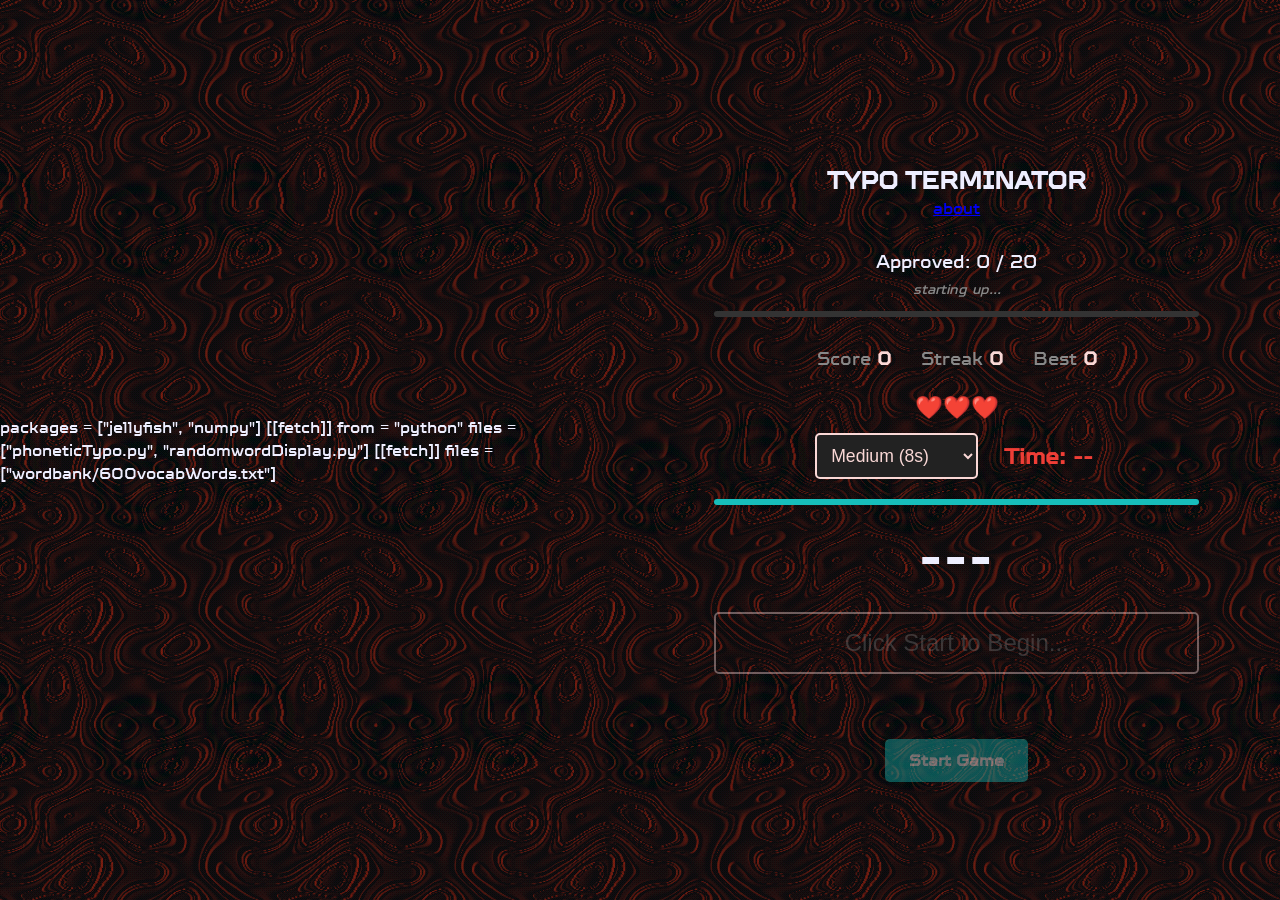
<file: index.html>
<!DOCTYPE html>
<html lang="en">
<head>
    <meta charset="UTF-8">
    <meta name="viewport" content="width=device-width, initial-scale=1.0">
    <title>Typo Terminator</title>

    <link rel="stylesheet" href="css/style.css">
    <link rel="stylesheet" href="css/index.css">

    <link rel="stylesheet" href="https://pyscript.net/releases/2024.1.1/core.css">
    <script type="module" src="https://pyscript.net/releases/2024.1.1/core.js"></script>

    <py-config>
        packages = ["jellyfish", "numpy"]

        [[fetch]]
        from = "python"
        files = ["phoneticTypo.py", "randomwordDisplay.py"]

        [[fetch]]
        files = ["wordbank/600vocabWords.txt"]
    </py-config>
</head>
<body>
    <div class="container">

        <h2>TYPO TERMINATOR</h2>
        <a href="about.html"> about </a>

        <!-- ── Loading Screen ── -->
        <div id="LoadingScreen">
            <div id="LoadingText">
                Approved: <span id="LoadingApproved">0</span> / <span id="LoadingTotal">20</span>
            </div>
            <div id="LoadingCurrentWord">starting up...</div>
            <div id="LoadingBarTrack">
                <div id="LoadingBar"></div>
            </div>
        </div>

        <!-- ── Game Area ── -->
        <div id="GameArea">

            <div class="hud">
                <div><span>Score </span><strong id="ScoreDisplay">0</strong></div>
                <div><span>Streak </span><strong id="StreakDisplay">0</strong></div>
                <div><span>Best </span><strong id="BestDisplay">0</strong></div>
            </div>

            <div id="LivesDisplay">❤️❤️❤️</div>

            <div class="top-bar">
                <select id="DifficultySelect">
                    <option value="easy">Easy (15s)</option>
                    <option value="medium" selected>Medium (8s)</option>
                    <option value="hard">Hard (4s)</option>
                    <option value="terminator">Terminator (2s)</option>
                </select>
                <div id="TimerDisplay">Time: --</div>
            </div>

            <div id="TimerBar"><div id="TimerBarFill"></div></div>

            <h1 id="WordDisplay">---</h1>

            <input type="text" id="UserTypingBox"
                   placeholder="Click Start to Begin..."
                   autocomplete="off" autocorrect="off" spellcheck="false"
                   disabled>

            <div id="Feedback"></div>

            <div style="margin-top: 20px;">
                <button id="StartBtn" class="btn btn-green" disabled>Start Game</button>
                <button id="SkipBtn"  class="btn btn-red" style="display:none;">Skip Word</button>
            </div>

        </div>

        <!-- ── Game Over Screen ── -->
        <div id="GameOverScreen">
            <h2>GAME OVER</h2>
            <div id="FinalStats">
                <div>Final Score: <strong id="FinalScore">0</strong></div>
                <div>Best Streak: <strong id="FinalStreak">0</strong></div>
            </div>
            <button id="RestartBtn" class="btn btn-green">Play Again</button>
        </div>

    </div>

    <script type="py" src="python/randomwordDisplay.py"></script>
</body>
</html>
</file>
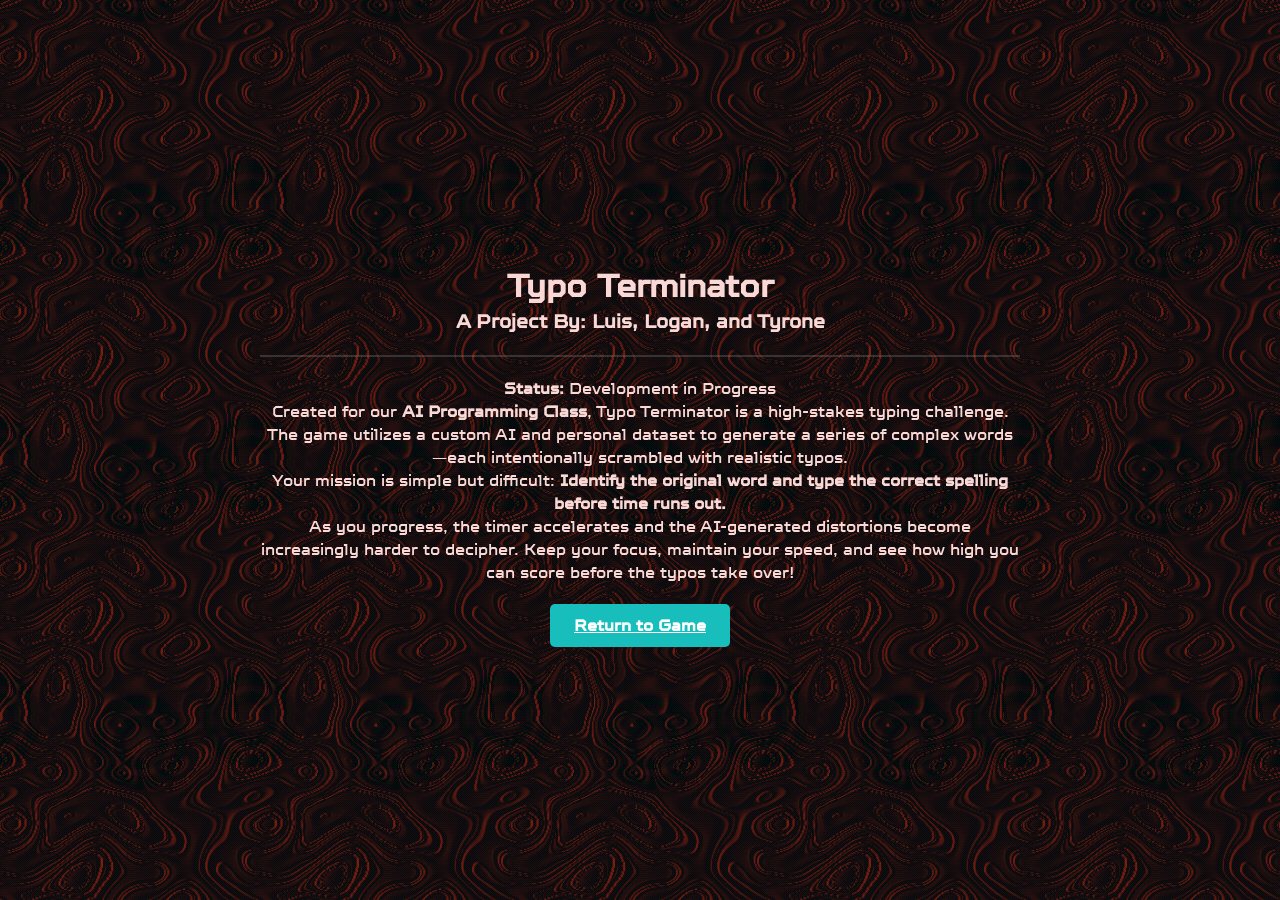
<file: about.html>
<!DOCTYPE html>
<html lang="en">
<head>
    <meta charset="UTF-8">
    <meta name="viewport" content="width=device-width, initial-scale=1.0">
    <title>About | Typo Terminator</title>
    <link rel="stylesheet" href="css/style.css">
    <link rel="stylesheet" href="css/about.css">
</head>
<body>
    <div class="container">
        <h1>Typo Terminator</h1>
        <h3>A Project By: Luis, Logan, and Tyrone</h3>
        
        <hr style="border: 1px solid var(--muted); margin: 20px 0; opacity: 0.3;">

        <p><strong>Status:</strong> Development in Progress</p>
        
        <p>
            Created for our <strong>AI Programming Class</strong>, Typo Terminator is a high-stakes typing challenge. 
            The game utilizes a custom AI and personal dataset to generate a series of complex words—each intentionally 
            scrambled with realistic typos.
        </p>

        <p>
            Your mission is simple but difficult: <strong>Identify the original word and type the correct spelling 
            before time runs out.</strong>
        </p>

        <p>
            As you progress, the timer accelerates and the AI-generated distortions become increasingly harder to decipher. 
            Keep your focus, maintain your speed, and see how high you can score before the typos take over!
        </p>

        <div style="margin-top: 30px;">
            <a href="index.html" class="btn btn-green">Return to Game</a>
        </div>
    </div>
</body>
</html>
</file>
<file: css/style.css>
/* ── Typo Terminator – style.css ── */

:root {
    --bg:      #2E282A;
    --fg:      #FAD8D6;
    --accent:  #17BEBB;
    --danger:  #EF3E36;
    --warn:    #EDB88B;
    --muted:   #888;
    --border:  #FAD8D6;
    --radius:  5px;
  }
  
  *, *::before, *::after { box-sizing: border-box; margin: 0; padding: 0; }
  
  @font-face{
      font-family: 'mine';
      src: url(fonts/TTMedium.ttf);
  }


  body {
    background: var(--bg);
    background-image: url(../img/555.gif);
    color: var(--fg);
    font-family: 'mine';
    min-height: 100vh;
    display: flex;
    align-items: center;
    justify-content: center;
  }
  
  .container {
    max-width: 800px;
    width: 100%;
    padding: 40px 20px;
    text-align: center;
  }
  
  /* ── HUD ── */
  .hud {
    display: flex;
    justify-content: center;
    gap: 30px;
    margin-bottom: 20px;
    font-size: 1.1rem;
  }
  .hud span { color: var(--muted); }
  .hud strong { color: var(--fg); }
  
  /* ── Lives ── */
  #LivesDisplay { font-size: 1.4rem; margin-bottom: 10px; }
  
  /* ── Top bar (difficulty + timer) ── */
  .top-bar {
    display: flex;
    justify-content: center;
    gap: 20px;
    align-items: center;
    margin-bottom: 20px;
  }
  
  select {
    padding: 10px;
    font-size: 1.1rem;
    background: #222;
    color: var(--fg);
    border: 2px solid var(--border);
    border-radius: var(--radius);
  }
  
  #TimerDisplay {
    font-size: 1.4rem;
    font-weight: bold;
    color: var(--danger);
    min-width: 100px;
  }
  
  /* ── Timer bar ── */
  #TimerBar {
    width: 80%;
    height: 6px;
    background: #333;
    border-radius: 3px;
    margin: 0 auto 20px;
    overflow: hidden;
  }
  #TimerBarFill {
    height: 100%;
    width: 100%;
    background: var(--accent);
    transition: width 1s linear, background 1s linear;
  }
  
  /* ── Word display ── */
  #WordDisplay {
    font-size: 3rem;
    letter-spacing: 4px;
    margin: 20px 0;
    min-height: 60px;
  }
  
  /* ── Input ── */
  #UserTypingBox {
    width: 80%;
    padding: 15px;
    font-size: 1.5rem;
    background: transparent;
    color: var(--fg);
    border: 2px solid var(--border);
    border-radius: var(--radius);
    text-align: center;
    outline: none;
  }
  #UserTypingBox:disabled { opacity: 0.4; cursor: not-allowed; }
  
  /* ── Buttons ── */
  .btn {
    padding: 10px 24px;
    font-size: 1rem;
    cursor: pointer;
    border: none;
    border-radius: var(--radius);
    margin: 5px;
    font-weight: bold;
    transition: opacity 0.15s;
  }
  .btn:hover { opacity: 0.85; }
  .btn:disabled { opacity: 0.4; cursor: not-allowed; }
  .btn-green  { background: var(--accent); color: #fff; }
  .btn-red    { background: var(--danger); color: #fff; }
  
  /* ── Feedback message ── */
  #Feedback {
    min-height: 28px;
    font-size: 1rem;
    margin-top: 12px;
    transition: color 0.2s;
  }
  
  /* ── Game Over overlay ── */
  #GameOverScreen {
    display: none;
    flex-direction: column;
    align-items: center;
    gap: 16px;
    animation: fadeIn 0.4s ease;
  }
  #GameOverScreen.visible { display: flex; }
  
  #GameOverScreen h2 {
    font-size: 2.5rem;
    color: var(--danger);
    letter-spacing: 4px;
  }
  
  #FinalStats { font-size: 1.2rem; line-height: 2; color: var(--muted); }
  #FinalStats strong { color: var(--fg); }
  
  /* ── Gameplay area ── */
  #GameArea { display: block; }
  #GameArea.hidden { display: none; }
  
  /* ── Misc ── */
  @keyframes fadeIn {
    from { opacity: 0; transform: translateY(10px); }
    to   { opacity: 1; transform: translateY(0); }
  }
  
  .flash-wrong { border-color: var(--danger) !important; }
  .flash-right { border-color: var(--accent) !important; }

  /* ── Loading screen ── */
  #LoadingScreen { margin: 30px 0; }
  #LoadingText   { font-size: 1.1rem; margin-bottom: 6px; }
  #LoadingCurrentWord {
    font-size: 0.85rem;
    color: var(--muted);
    margin-bottom: 12px;
    font-style: italic;
  }
  #LoadingBarTrack {
    width: 80%;
    height: 6px;
    background: #333;
    border-radius: 3px;
    margin: 0 auto;
    overflow: hidden;
  }
  #LoadingBar {
    height: 100%;
    width: 0%;
    background: var(--accent);
    transition: width 0.3s ease;
  }
  .hidden { display: none !important; }
</file>
<file: css/index.css>
:root {
    --light: #EEEEFF;
    --med: #9FB4C7;
    --dark: #28587B;
    --purple: #7F7CAF;
    --dark-purple: #330C2F;
    --green: #9FB798;
}

@font-face {
    font-family: "main";
    src: url("fonts/TTMedium.ttf");
}

/* Apply the font to the whole page so you don't have to repeat it */
body {
    background-color: var(--dark);
    color: var(--light);
    font-family: "main", sans-serif; /* sans-serif is a backup if the file fails */
}

.container {
    text-align: center;
    margin-top: 50px;
}

button {
    padding: 10px 20px;
    font-size: 18px;
    background-color: var(--purple);
    color: var(--light);
    border: none;
    border-radius: 5px;
    cursor: pointer;
    font-family: "main"; /* Changed from 'font' to 'font-family' */
    transition: background-color 0.3s ease; /* Optional: makes the hover smooth */
}

button:hover {
    background-color: var(--med);
    color: var(--dark-purple);
}
</file>
<file: css/about.css>
:root{
    --light: #EEEEFF;
    --med: #9FB4C7;
    --dark: #28587B;
    --purple: #7F7CAF;
    --dark-purple:#330C2F;
    --green: #9FB798;
}

@font-face {
    font-family: "main";
    src: url("fonts/TTMedium.ttf");
}
</file>
